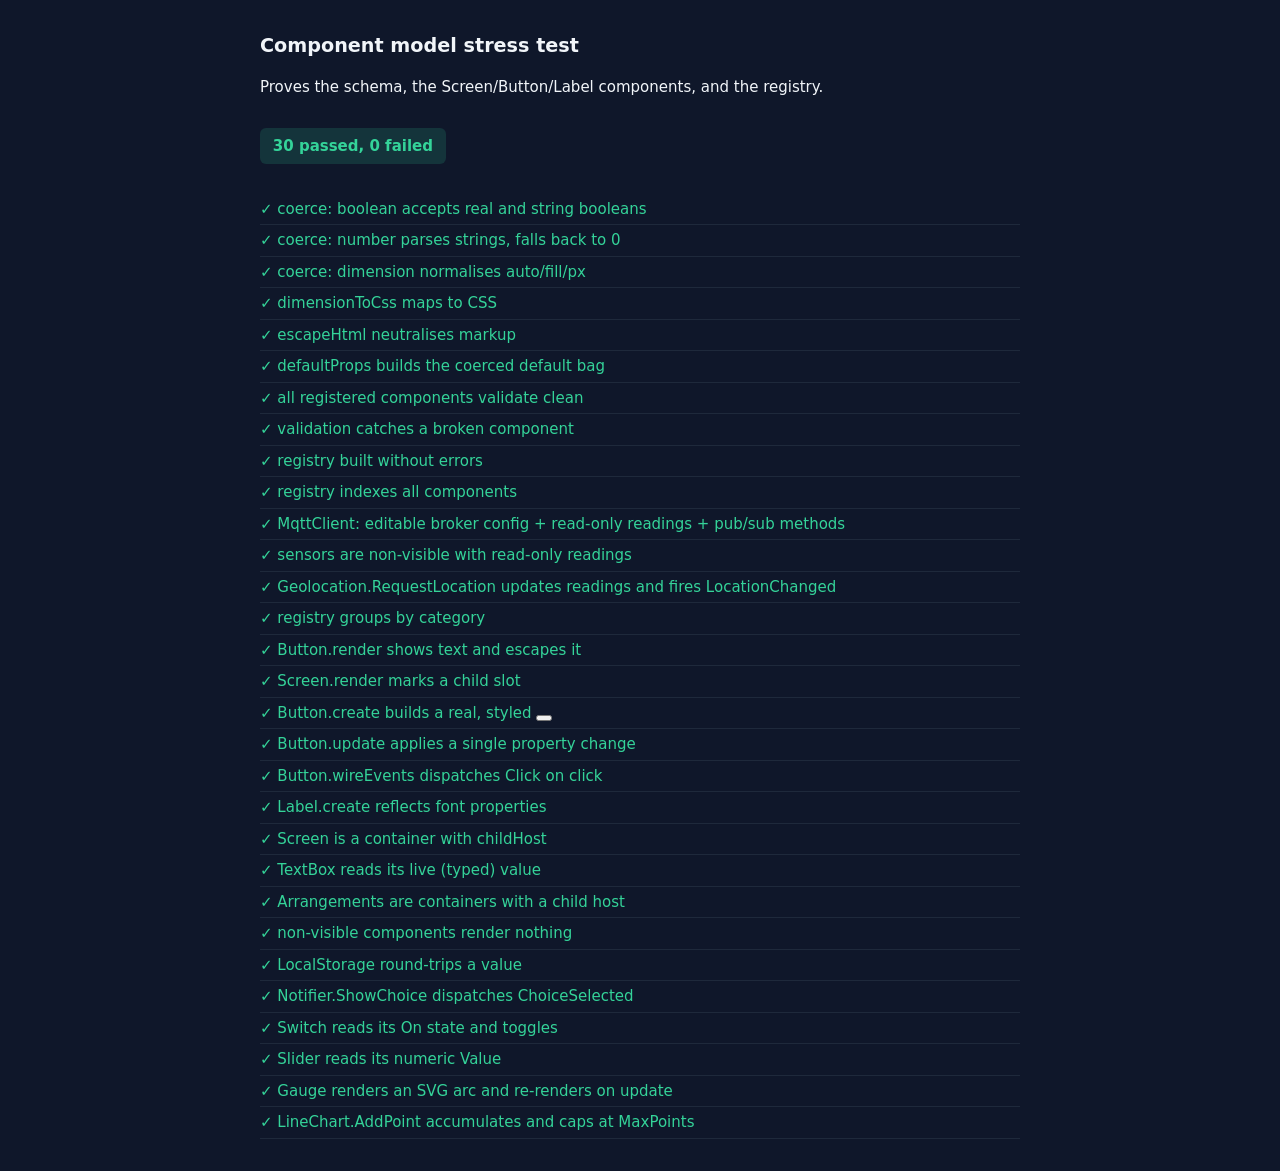
<file: tests/component-model.test.html>
<!DOCTYPE html>
<html lang="en">
<head>
  <meta charset="UTF-8" />
  <meta name="viewport" content="width=device-width, initial-scale=1.0" />
  <title>Blockwork — Component model tests</title>
  <style>
    body { font: 15px/1.5 system-ui, sans-serif; background: #0f172a; color: #f1f5f9; max-width: 760px; margin: 2rem auto; padding: 0 1rem; }
    h1 { font-size: 1.2rem; }
    #summary { font-weight: 700; padding: 0.4rem 0.8rem; border-radius: 6px; display: inline-block; }
    .pass { color: #34d399; }
    .fail { color: #f87171; }
    #summary.pass { background: rgba(52, 211, 153, 0.15); }
    #summary.fail { background: rgba(248, 113, 113, 0.15); }
    ul { list-style: none; padding: 0; }
    li { padding: 0.25rem 0; border-bottom: 1px solid #1e293b; }
    small { color: #94a3b8; font-family: monospace; }
  </style>
</head>
<body>
  <h1>Component model stress test</h1>
  <p>Proves the schema, the Screen/Button/Label components, and the registry.</p>
  <p id="summary">running…</p>
  <ul id="results"></ul>
  <script type="module" src="run-tests.js"></script>
</body>
</html>
</file>
